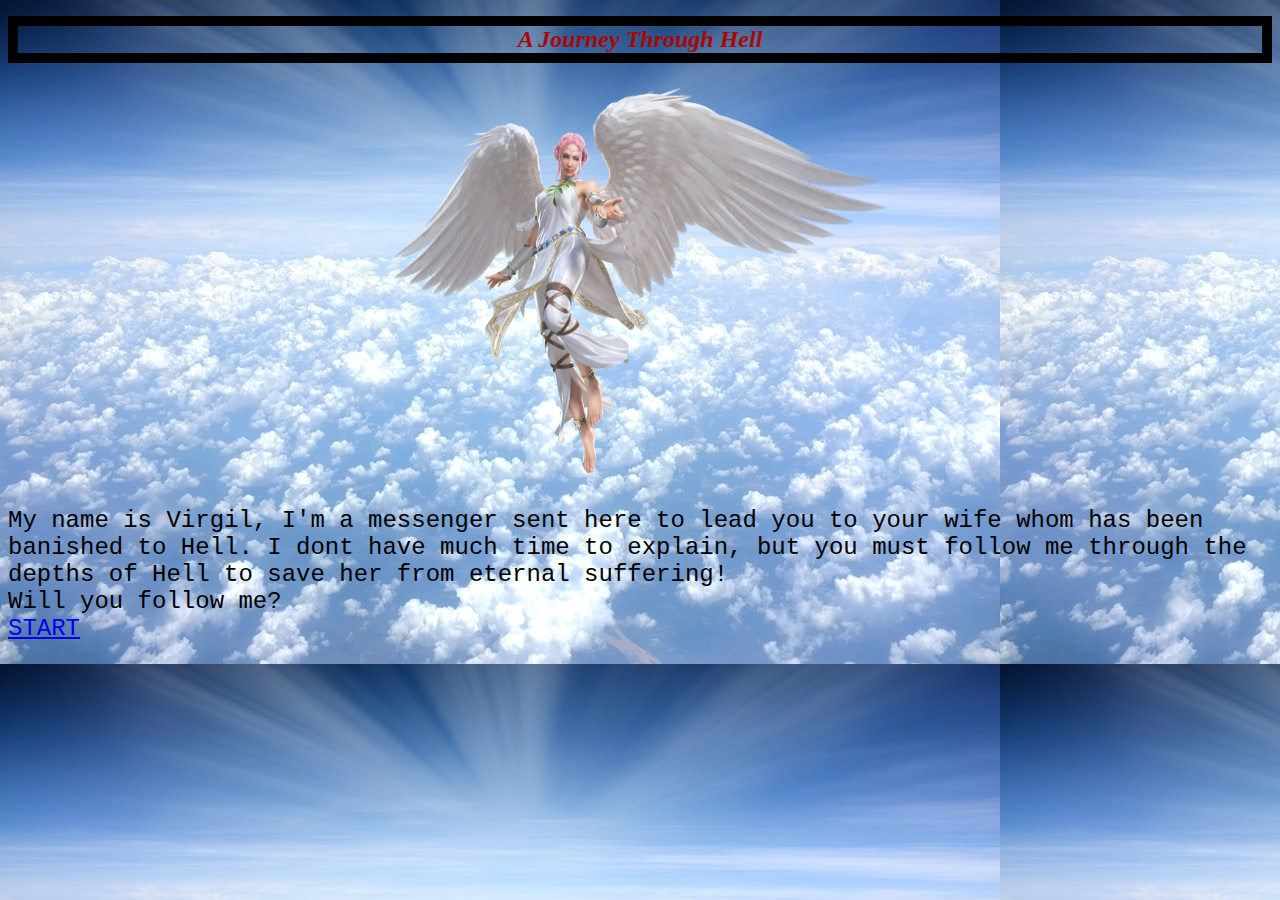
<file: index.html>
<!DOCTYPE html>
<html>
   
    <head>
        <link rel="stylesheet" href="style.css">

    </head>
    <body>
        <h1>
            <center> A Journey Through Hell </center>

            
        </h1>
         
         <center><img src = "messenger_angel.png" width=500px, height= 400px></center>
         <p> My name is Virgil, I'm a messenger sent here to lead you to your wife whom has been banished to Hell. 
             I dont have much time to explain, but you must follow me through the depths of Hell 
             to save her from eternal suffering! <br>
        Will you follow me? <br>
             <a href= "transition_to_hell.html"> START</a>
        </p>
    </body>
</html>
</file>
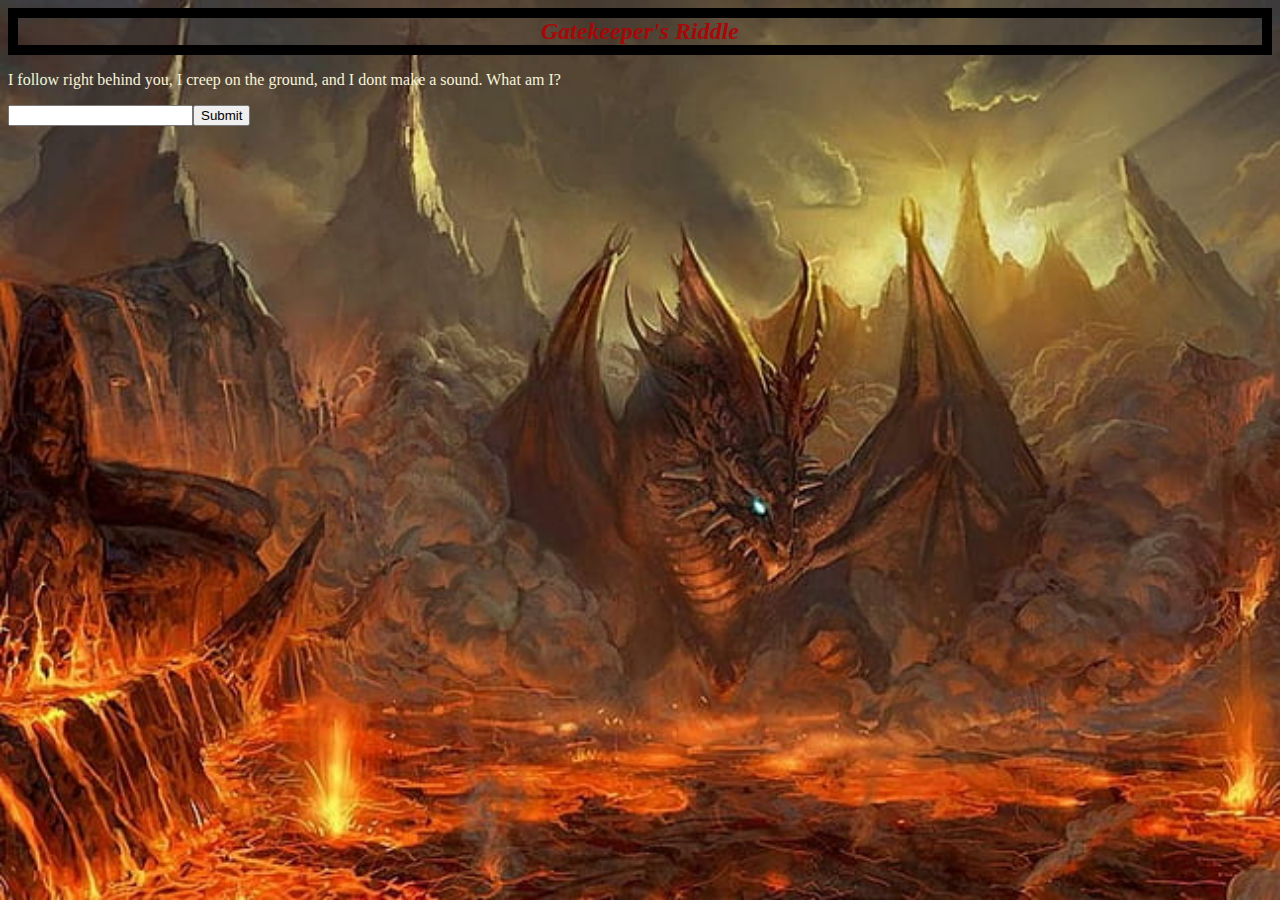
<file: Hell_circle1.html>
<html>
   
    <head>
        <link rel="stylesheet" href="Circle1.css">
        <!--  <link rel="stylesheet" href="Circle1.css">-->
        <meta charset= "utf-8"/>
        <h1> <center>Gatekeeper's Riddle</center> </h1>

    </head>
    <body>
        <p id = "message"></p>
        <p id = "questions"></p>
        <input type= "text" id= "input" /><button onclick="submit()">Submit</button>
         <p id = "answers"></p>
         <p id = "Button"></p>
         <p><script 
         src="circle1.js">
         </script>
         </p>
    </body>
</html>
</file>
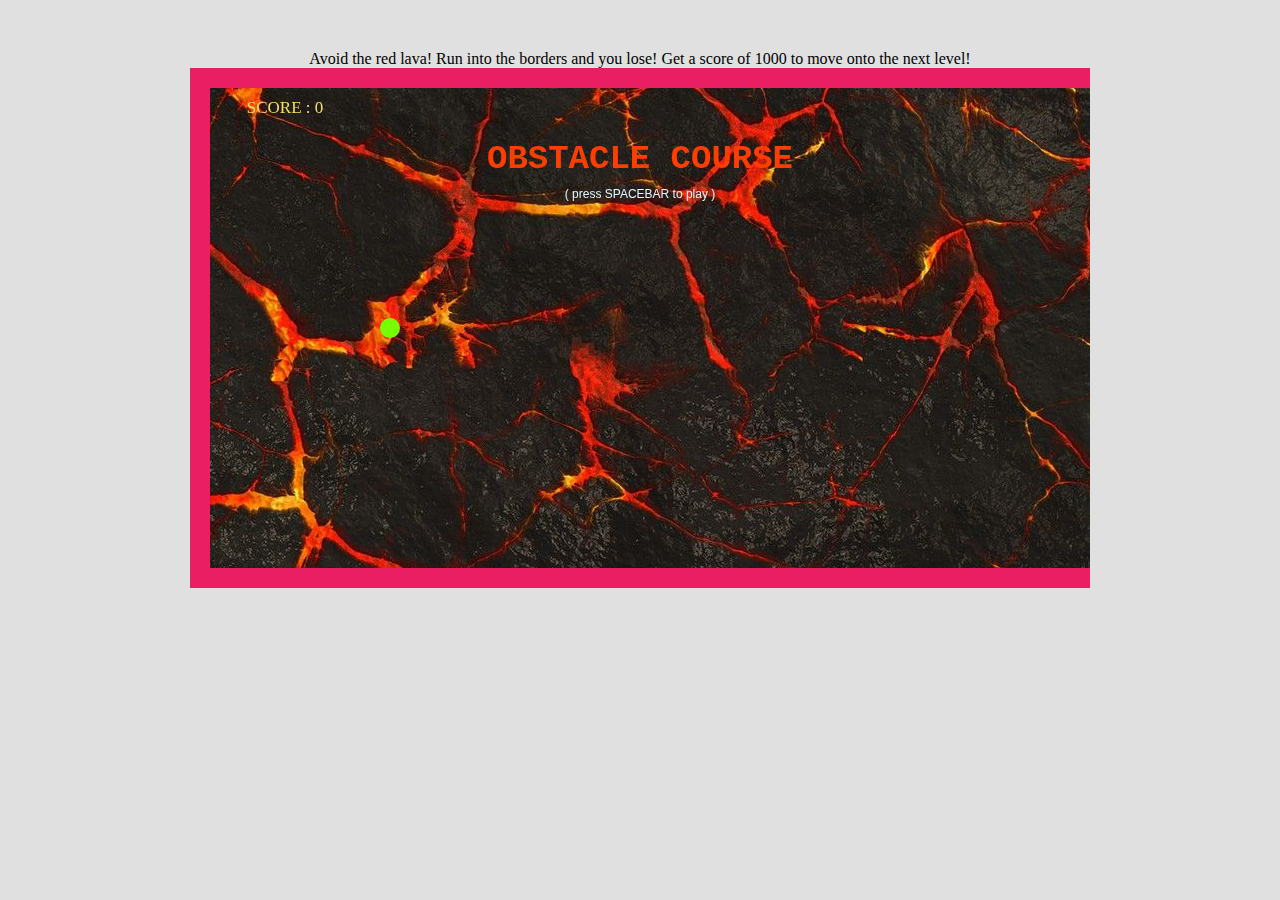
<file: Hell_circle2.html>
<head>
    <meta charset="UTF-8">
    <title>Obstacle Course Canvas Game</title>
    <link rel="stylesheet" href="https://use.fontawesome.com/releases/v5.0.13/css/all.css" integrity="sha384-DNOHZ68U8hZfKXOrtjWvjxusGo9WQnrNx2sqG0tfsghAvtVlRW3tvkXWZh58N9jp" crossorigin="anonymous">
  <link href="https://fonts.googleapis.com/css?family=Lato" rel="stylesheet">
  <link href="https://fonts.googleapis.com/css?family=Lato" rel="stylesheet">
  
  
        <link rel="stylesheet" href="Circle2.css">
  
  
  </head>
  
  
  <body onload="startGame()">
    Avoid the red lava!
Run into the borders and you lose! 
    Get a score of 1000 to move onto the next level!
      <canvas id="myCanvas" height="520" width="900"></canvas>
      <div id="game-control">
          <div id="control-items">
              <i class="fas fa-redo"></i>
          </div>
      </div>
      <!-- scripts for game -->
      <script  src="circle2.js"></script>
  </body>
</file>
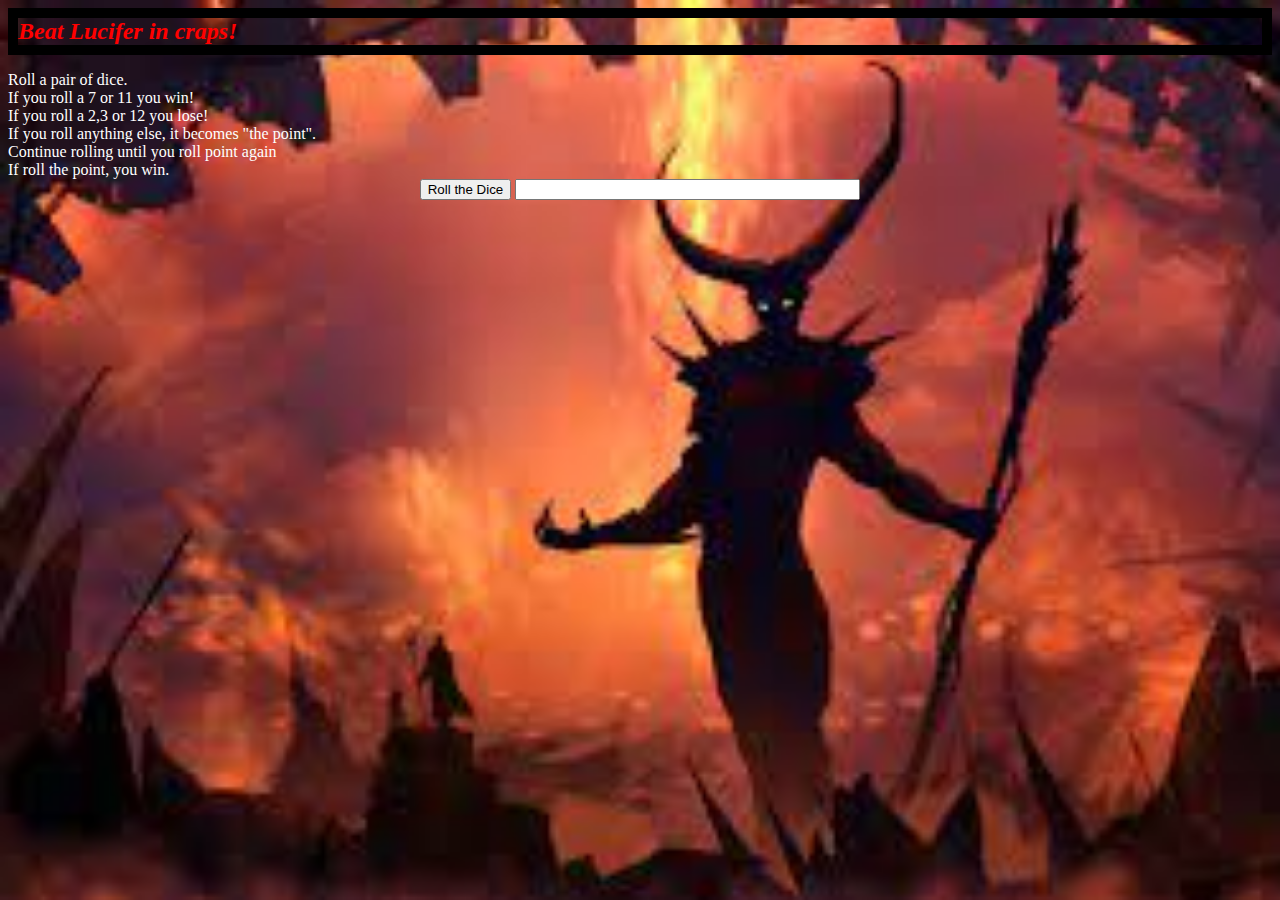
<file: Hell_circle3.html>
<html> 
   
    <head>
        <h1>Beat Lucifer in craps!</h1>
 Roll a pair of dice. <br>
 If you roll a 7 or 11 you win! <br>
 If you roll a 2,3 or 12 you lose!<br>
 If you roll anything else, it becomes "the point".<br>
 Continue rolling until you roll point again <br>
 If roll the point, you win. <br>

<link rel="stylesheet" href="Circle3.css">

<html xmlns="http://www.w3.org/1999/xhtml">
<head>
<meta http-equiv="content-type" content="text/html; charset=utf-8" />
<title> Dice Stats </title>
<script type="text/javascript">

function RandomInt(a,b){
return Math.floor(Math.random()*(b-a+1))+a
}
// ]]> -->
</script>
<script type="text/javascript">

var myPoint=0;

function DiceRoll(){
// Assumes: dice are displayed as die1 and die2 images
// Results: simulates and displays dice rolls, keeps count

var die1 = RandomInt(1, 6);
var die2 = RandomInt(1, 6);
var dice = die1 + die2;

//Good English grammar.   i.e. an eight, an eleven, etc
var prefix="You rolled a ";
if(dice==8 || dice==11)prefix="You rolled an ";

if (dice == 7 || dice == 11){
    myPoint=0;myResult(prefix+dice+". You automaticly WIN!")
    setTimeout(function () {
            window.location.href = "win.html"; //will redirect to your blog page (an ex: blog.html)
         }, 2000); return}
if (dice == 2 || dice == 3 || myPoint == 12){
    myPoint=0;myResult(prefix+dice+". You automaticly LOSE!")
    setTimeout(function () {
            window.location.href = "lose.html"; //will redirect to your blog page (an ex: blog.html)
         }, 2000);return}
if(!myPoint){
    myPoint=dice;myResult(prefix+dice+". That is now your point.");return}
if(myPoint==dice){
    myPoint=0;myResult(prefix+dice+". You win!")
    setTimeout(function () {
            window.location.href = "win.html"; //will redirect to your blog page (an ex: blog.html)
         }, 2000);return}
else {myResult(prefix+dice+".");return}
}

function myResult(str){
e=document.forms.DiceForm.elements.rollResults.value=str
}

onload=function(){
document.forms.DiceForm.elements.rollResults.value="";
}
// ]]> -->
</script>
</head>

<body>
<div style="text-align:center">

<form action="#" name="DiceForm">
<input type="button" value="Roll the Dice" onclick="DiceRoll();" />
<input name="rollResults" type="text" value="" readonly="readonly" size="40" />
</form>

</div>
</body>
</html>
</file>
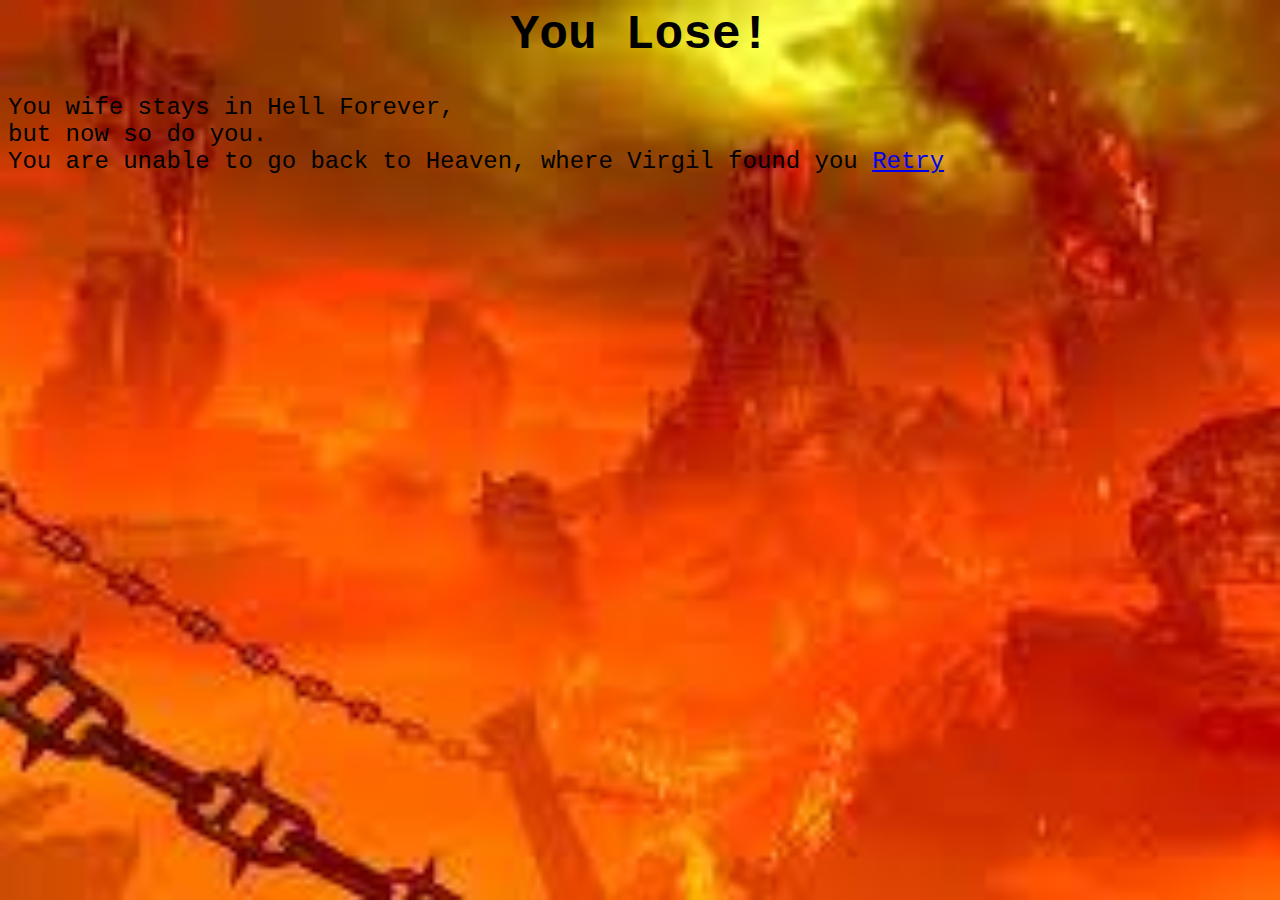
<file: lose.html>
<html>
   
    <head>
        <link rel="stylesheet" href="lose_game.css">
        <!--  <link rel="stylesheet" href="Circle1.css">-->
        <meta charset= "utf-8"/>
        <h1> <center>You Lose!</center> </h1>
    </head>
    <body>
        You wife stays in Hell Forever, <br>
        but now so do you. <br>
        You are unable to go back to Heaven, where Virgil found you

       <a href= "index.html">Retry</a></p>
         
    
    </body>
</html>
</file>
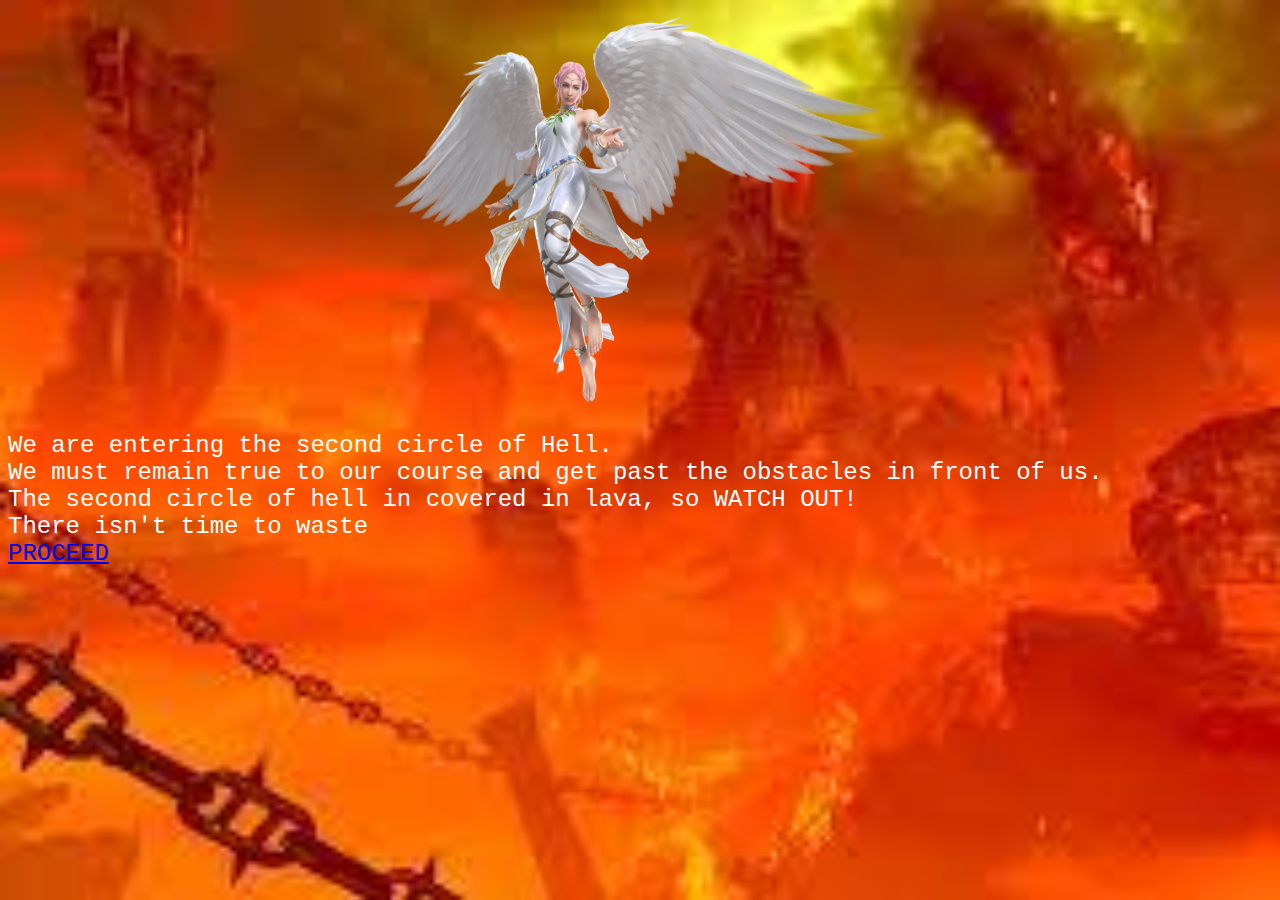
<file: transition_to_circle2.html>
<html>
   
    <head>
        <link rel="stylesheet" href="transition_to_circle2.css">

    </head>
    <body>
        <h1>       

        </h1>
        <center><img src = "messenger_angel.png" width=500px, height= 400px></center>
         <p> 
             
           We are entering the second circle of Hell.<br>
           We must remain true to our course and get past the obstacles in front of us.<br>
           The second circle of hell in covered in lava, so WATCH OUT!<br>
           There isn't time to waste<br>
             
             <a href= "Hell_circle2.html"> PROCEED</a>
        </p>
    </body>
</html>
</file>
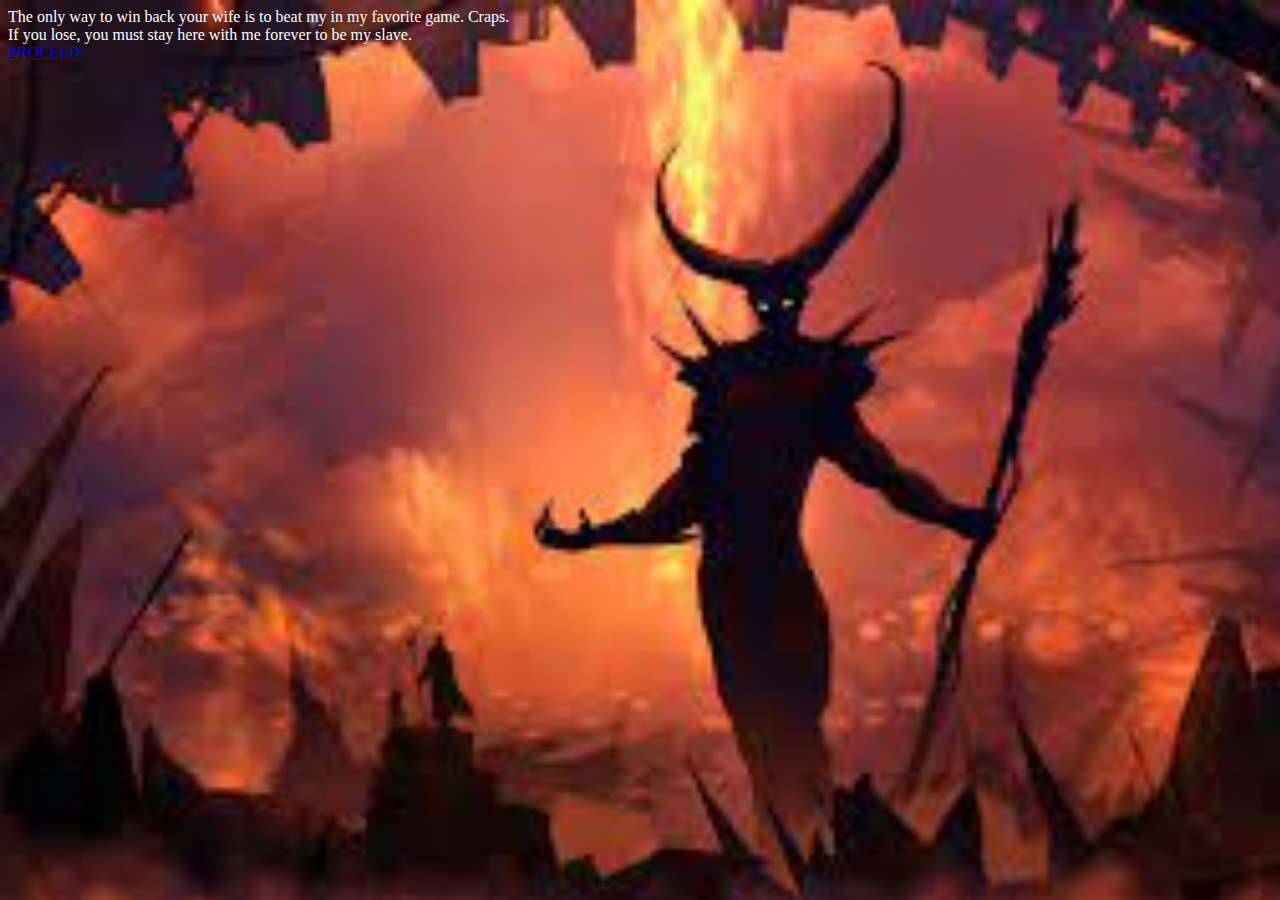
<file: transition_to_circle3.5.html>
<html>
   
    <head>
        <link rel="stylesheet" href="transition_to_circle3.5.css">

    </head>
    <body>
        <h1>       

        </h1>
         <p> 
            The only way to win back your wife is to beat my in my favorite game. Craps.<br>

            If you lose, you must stay here with me forever to be my slave.<br>
            
             <a href= "Hell_circle3.html"> PROCEED</a>
        </p>
    </body>
</html>
</file>
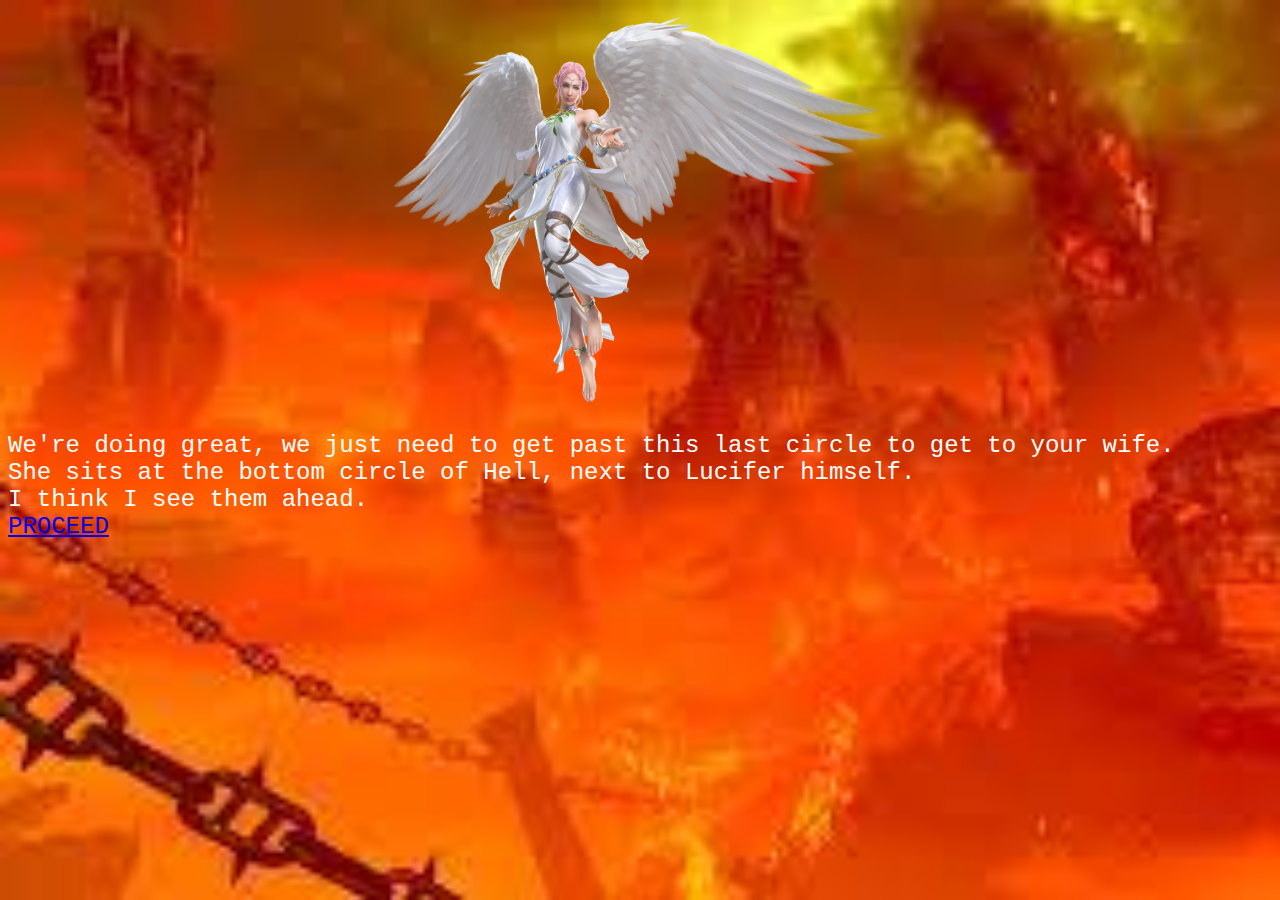
<file: transition_to_circle3.html>
<html>
   
    <head>
        <link rel="stylesheet" href="transition_to_circle3.css">

    </head>
    <body>
        <h1>       

        </h1>
        <center><img src = "messenger_angel.png" width=500px, height= 400px></center>
         <p> 
            We're doing great, we just need to get past this last circle to get to your wife.<br>
            She sits at the bottom circle of Hell, next to Lucifer himself.<br>
            I think I see them ahead.<br>
             
             <a href= "transition_to_circle3.5.html"> PROCEED</a>
        </p>
    </body>
</html>
</file>
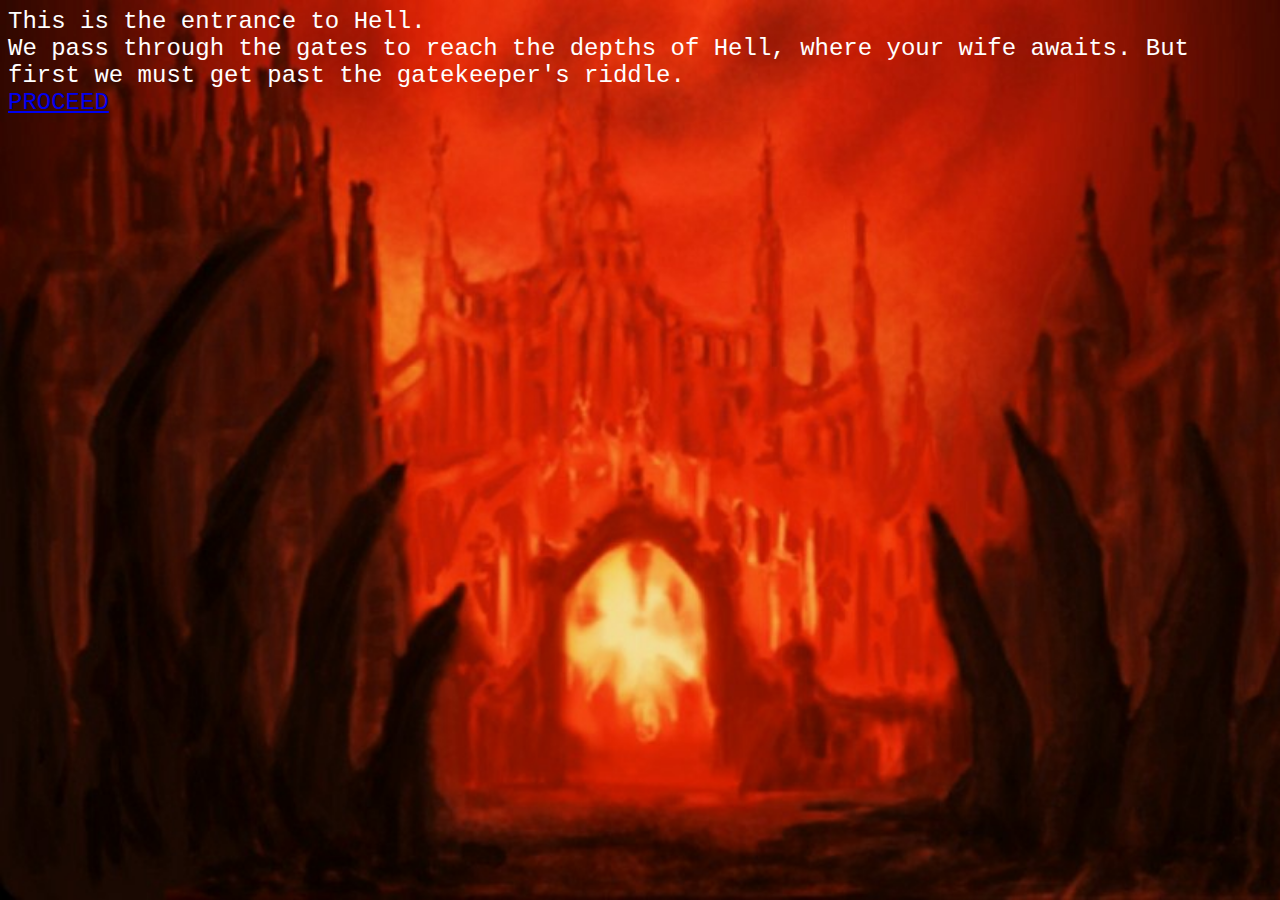
<file: transition_to_hell.html>
<html>
   
    <head>
        <link rel="stylesheet" href="transition_to_hell.css">

    </head>
    <body>
        <h1>       

        </h1>
         
         <p> 
             
            This is the entrance to Hell.<br>
             We pass through the gates to reach the depths of Hell, where your wife awaits.
             But first we must get past the gatekeeper's riddle.<br>
             
             <a href= "Hell_circle1.html"> PROCEED</a>
        </p>
    </body>
</html>
</file>
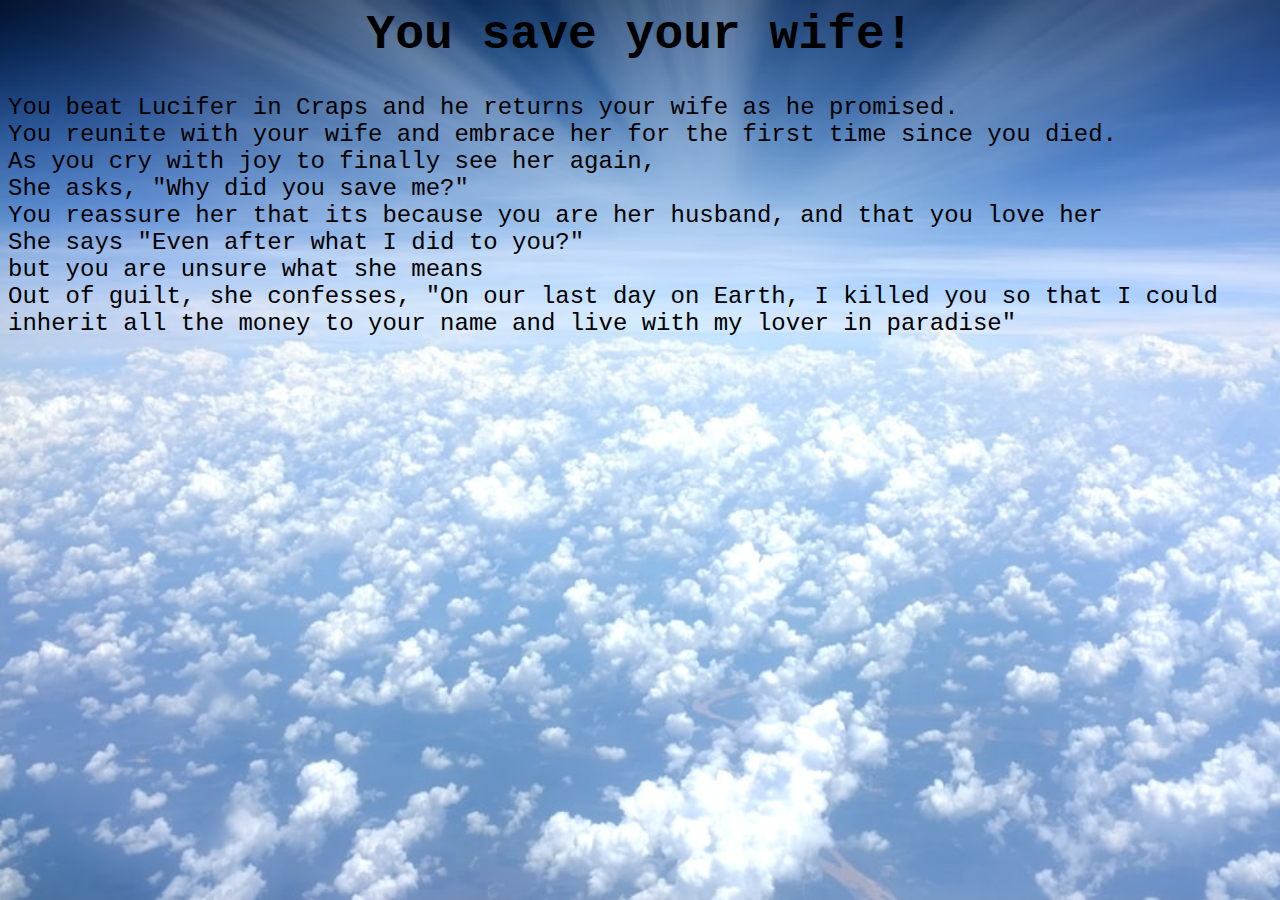
<file: win.html>
<html>
   
    <head>
        <link rel="stylesheet" href="win.css">
        <!--  <link rel="stylesheet" href="Circle1.css">-->
        <meta charset= "utf-8"/>
        <h1> <center>You save your wife!</center> </h1>
    </head>
    <body>
        You beat Lucifer in Craps and he returns your wife as he promised.<br>
        You reunite with your wife and embrace her for the first time since you died.<br>
        As you cry with joy to finally see her again,<br>
        She asks, "Why did you save me?"<br>
        You reassure her that its because you are her husband, and that you love her<br>
        She says "Even after what I did to you?"<br>
        but you are unsure what she means<br>
        Out of guilt, she confesses, "On our last day on Earth, I killed you so that I could inherit all the money to your name and live with my lover in paradise"

         </p>
    </body>
</html>
</file>
<file: style.css>
body {
        background-image: url("heaven_background.jpeg") ;
        background-color: white;

       }
p {
    color: black;
    font-family: courier;
    font-size: 150%;
  }
h1 {animation-direction: alternate-reverse;
    animation-name: moveRight;
    animation-duration: 2s;
    color: rgb(168, 8, 8);
    border: 10px, solid, black;
    font-family: Verdana;
    font-style: italic;
    font-size: 150%
    }
</file>
<file: Circle1.css>
body {
    color:beige;
    background-image: url("circle1_dragon.jpeg") ;
    background-color: black;
    background-repeat: no-repeat;
    background-size: cover;

   }

h1{
    animation-direction: alternate-reverse;
    animation-name: moveRight;
    animation-duration: 2s;
    color: rgb(168, 8, 8);
    border: 10px, solid, black;
    font-family: Verdana;
    font-style: italic;
    font-size: 150%
}
</file>
<file: Circle2.css>
* {
	margin: 0;
	padding: 0;
	box-sizing: border-box;
}
body {
	padding-top: 50px;
	display: flex;
	flex-direction: column;
	align-items: center;
	justify-content: center;
	background: #e0e0e0;
}
canvas {
	background: url("lava.jpeg") ;
}

#game-control {
	width: 400px;
	font-size: 32px;
	padding: 10px;
	display: flex;
	flex-direction: row;
	align-items: center;
	justify-content: center;
}

#game-control i {
	padding: 10px;
	border: 3px outset #5c0202;
	color: #222831;
	transition: transform 0.1s;
	border-radius: 3px;
}
#game-control i:hover {
	color: #dcddd8;
	background: #d74b4b;
	cursor: pointer;
}
#game-control i:active {
	transform: scale(1.2, 1.2);
}
#control-items {
	display: none;
}
div#control-items.show {
	display: block;
}
</file>
<file: Circle3.css>
body {
    color: white;
    background-image: url("lucifer.jpeg") ;
    background-color: black;
    background-repeat: no-repeat;
    background-size: cover;

   }

h1{
    animation-direction: alternate-reverse;
    animation-name: moveRight;
    animation-duration: 2s;
    color: red;
    border: 10px, solid, black;
    font-family: Verdana;
    font-style: italic;
    font-size: 150%
}
head{
     color: white;
}
</file>
<file: lose_game.css>
body {
    background-image: url("hell_transition.jpeg") ;
    background-color: rgb(31, 0, 0);
    background-size: cover;
    background-repeat: no-repeat;
    color: black;
    font-family: courier;
    font-size: 150%;
}
</file>
<file: transition_to_circle2.css>
body {
    background-image: url("hell_transition.jpeg") ;
    background-color: rgb(31, 0, 0);
    background-size: cover;
    background-repeat: no-repeat;
   }
p {
color: white;
font-family: courier;
font-size: 150%;
}
</file>
<file: transition_to_circle3.5.css>
body {
    background-image: url("lucifer.jpeg") ;
    background-size:cover;
    background-repeat:no-repeat;
    color: white;
}
</file>
<file: transition_to_circle3.css>
body {
    background-image: url("hell_transition.jpeg") ;
    background-color: rgb(31, 0, 0);
    background-size: cover;
    background-repeat: no-repeat;
   }
p {
color: white;
font-family: courier;
font-size: 150%;
}
</file>
<file: transition_to_hell.css>
body {
    background-image: url("entrance_hell_2.jpeg") ;
    background-color: rgb(31, 0, 0);
    background-size: cover;
    background-repeat: no-repeat;
   }
p {
color: white;
font-family: courier;
font-size: 150%;
}
</file>
<file: win.css>
body {
    background-image: url("heaven_background.jpeg") ;
    background-color: white;
    background-size:cover;
color: black;
font-family: courier;
font-size: 150%;
}
</file>
